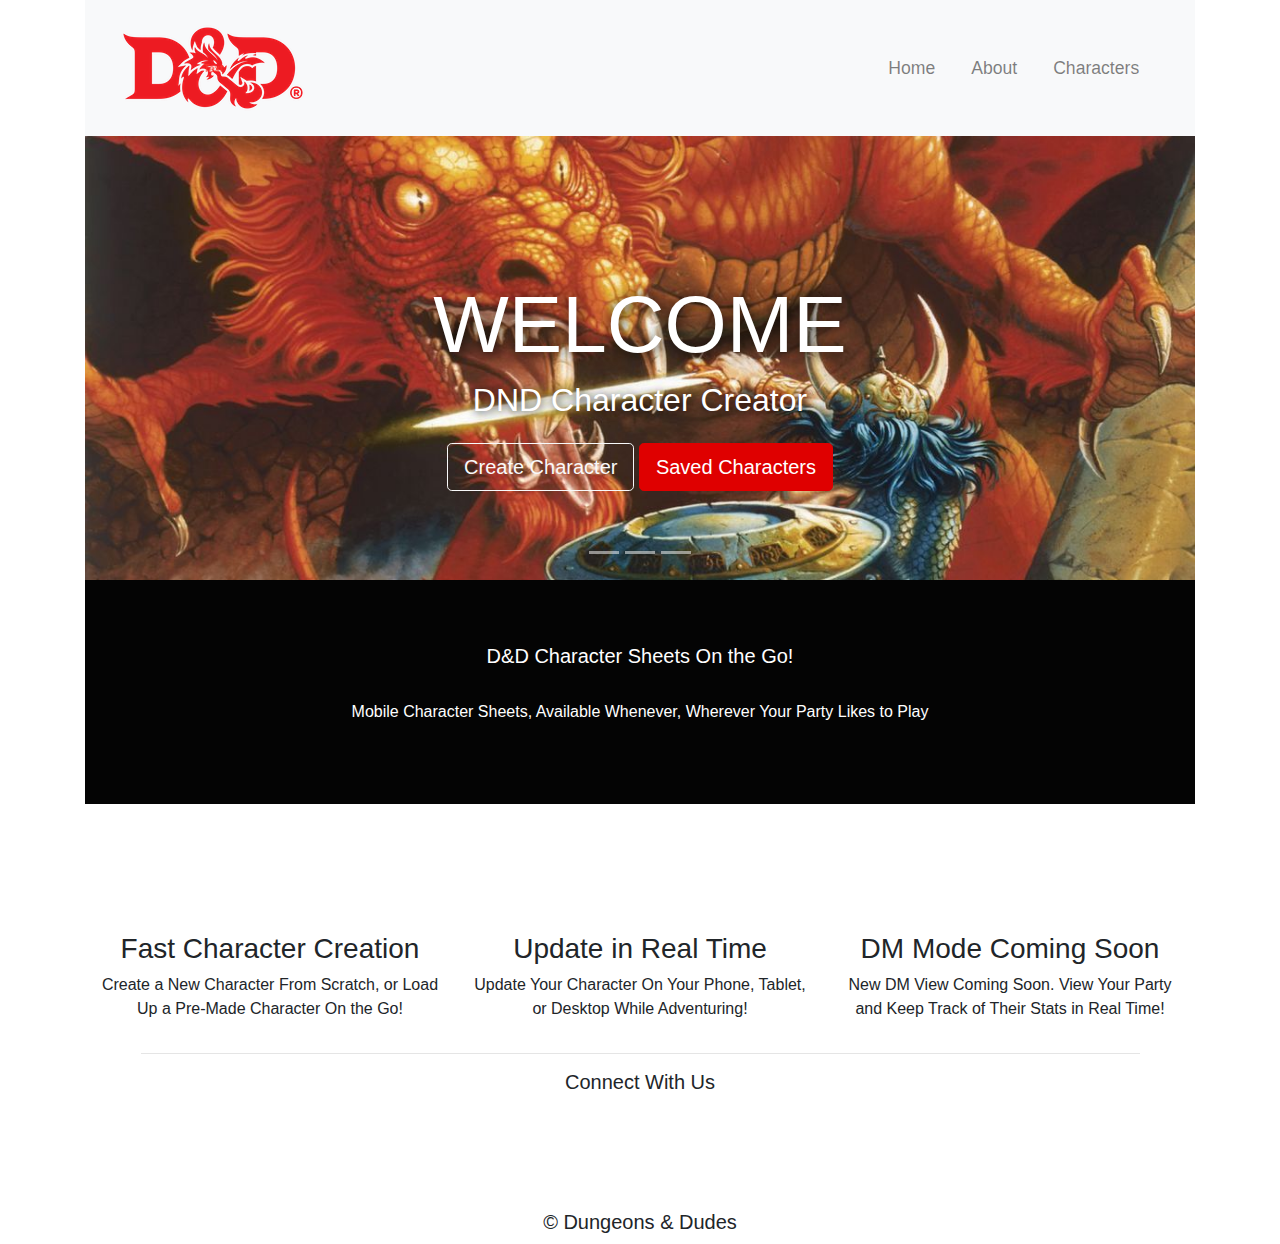
<file: public/index.html>
<!DOCTYPE html>
<html lang="en">

<head>
     <!-- Latest compiled and minified CSS -->
     <link rel="stylesheet" href="https://maxcdn.bootstrapcdn.com/bootstrap/4.0.0/css/bootstrap.min.css">
     <script src="https://ajax.googleapis.com/ajax/libs/jquery/3.3.1/jquery.min.js"></script>
     <script src="https://maxcdn.bootstrapcdn.com/bootstrap/4.0.0/js/bootstrap.min.js"></script>
     <link rel="stylesheet" href="https://use.fontawesome.com/releases/v5.6.1/css/all.css" integrity="sha384-gfdkjb5BdAXd+lj+gudLWI+BXq4IuLW5IT+brZEZsLFm++aCMlF1V92rMkPaX4PP"
          crossorigin="anonymous">
     <!-- CSS -->
     <link rel="stylesheet" href="./styles/styles.css">
     <!-- J Query -->
     <script src="https://code.jquery.com/jquery-3.3.1.min.js"></script>

     <link rel="shortcut icon" type="image/png" href="./img/favicon.png">

     <meta charset="UTF-8">
     <meta name="viewport" content="width=device-width, initial-scale=1.0">
     <meta http-equiv="X-UA-Compatible" content="ie=edge">
     <title>DND Character Sheet</title>
</head>

<body>
     <div class="container">
          <nav class="navbar navbar-expand-md navbar-light bg-light">
               <div class="container-fluid">
                    <a class="navbar-brand" href="#"><img src="./img/logo.png"></a>
                    <button class="navbar-toggler" type="button" data-toggle="collapse" data-target="#navbarResponsive">
                         <span class="navbar-toggler-icon"></span>
                    </button>
                    <div class="collapse navbar-collapse" id="navbarResponsive">
                         <ul class="navbar-nav ml-auto">
                              <li class="nav-item">
                                   <a class="nav-link" href="#">Home</a>
                              </li>
                              <li class="nav-item">
                                   <a class="nav-link" href="#">About</a>
                              </li>
                              <li class="nav-item">
                                   <a class="nav-link" href="#">Characters</a>
                              </li>
                         </ul>
                    </div>
               </div>
          </nav> <!-- End Nav Bar Section -->
          <!-- Image Sldier -->
          <div id="slides" class="carousel slide" data-ride="carousel">
               <ul class="carousel-indicators">
                    <li data-target="#slides" data-slide-to="0"></li>
                    <li data-target="#slides" data-slide-to="1"></li>
                    <li data-target="#slides" data-slide-to="2"></li>
               </ul>
               <div class="carousel-inner">
                    <div class="carousel-item active">
                         <!--Background Images-->
                         <img src="./img/carousel1.jpg">
                         <div class="carousel-caption">
                              <h1 class="display-2">Welcome</h1>
                              <h3>DND Character Creator</h3>
                              <a class="btn btn-outline-light btn-lg" href="./template.html">Create Character</a>
                              <a class="btn btn-primary btn-lg" href="./saved.html">Saved Characters</a>
                         </div>
                    </div>
                    <div class="carousel-item">
                         <!--Background Images-->
                         <img src="./img/carousel2.jpg">
                    </div>
                    <div class="carousel-item">
                         <!--Background Images-->
                         <img src="./img/carousel3.jpg">
                    </div>
               </div>
          </div> <!-- End Slider -->
          <div class="jumbotron jumbotron-fluid">
               <!-- Jumbotron Start -->
               <h5>D&D Character Sheets On the Go!</h5>
               <br>
               <p>Mobile Character Sheets, Available Whenever, Wherever Your Party Likes to Play</p>
          </div> <!-- End of Jumbotron -->
          <div class="container-fluid padding">
               <div class="row text-center padding">
                    <div class="col-xs-12 col-sm-6 col-md-4">
                         <i class="fas fa-dragon"></i>
                         <h3>Fast Character Creation</h3>
                         <p>Create a New Character From Scratch, or Load Up a Pre-Made Character On the Go!</p>
                    </div>
                    <div class="col-xs-12 col-sm-6 col-md-4">
                         <i class="fas fa-dice-d20"></i>
                         <h3>Update in Real Time</h3>
                         <p>Update Your Character On Your Phone, Tablet, or Desktop While Adventuring!</p>
                    </div>
                    <div class="col-xs-12 col-sm-6 col-md-4">
                         <i class="fas fa-dungeon"></i>
                         <h3>DM Mode Coming Soon</h3>
                         <p>New DM View Coming Soon. View Your Party and Keep Track of Their Stats in Real Time!</p>
                    </div>
               </div>
          </div>
          <hr>
          <footer>
               <!-- Footer Start -->
               <div class="container-fluid padding">
                    <div class="row text-center">
                         <div class="col-md-12 social padding">
                              <h5>Connect With Us</h5>
                              <a href="#"><i class="fab fa-facebook"></i></a>
                              <a href="#"><i class="fab fa-twitter"></i></a>
                              <a href="#"><i class="fab fa-google-plus-g"></i></a>
                              <a href="#"><i class="fab fa-instagram"></i></a>
                              <a href="#"><i class="fab fa-youtube"></i></a>
                              <h5>&copy Dungeons & Dudes</h5>
                         </div>
                    </div>
               </div>
          </footer> <!-- Footer End -->
     </div> <!-- End of Container -->

</body>

</html>
</file>
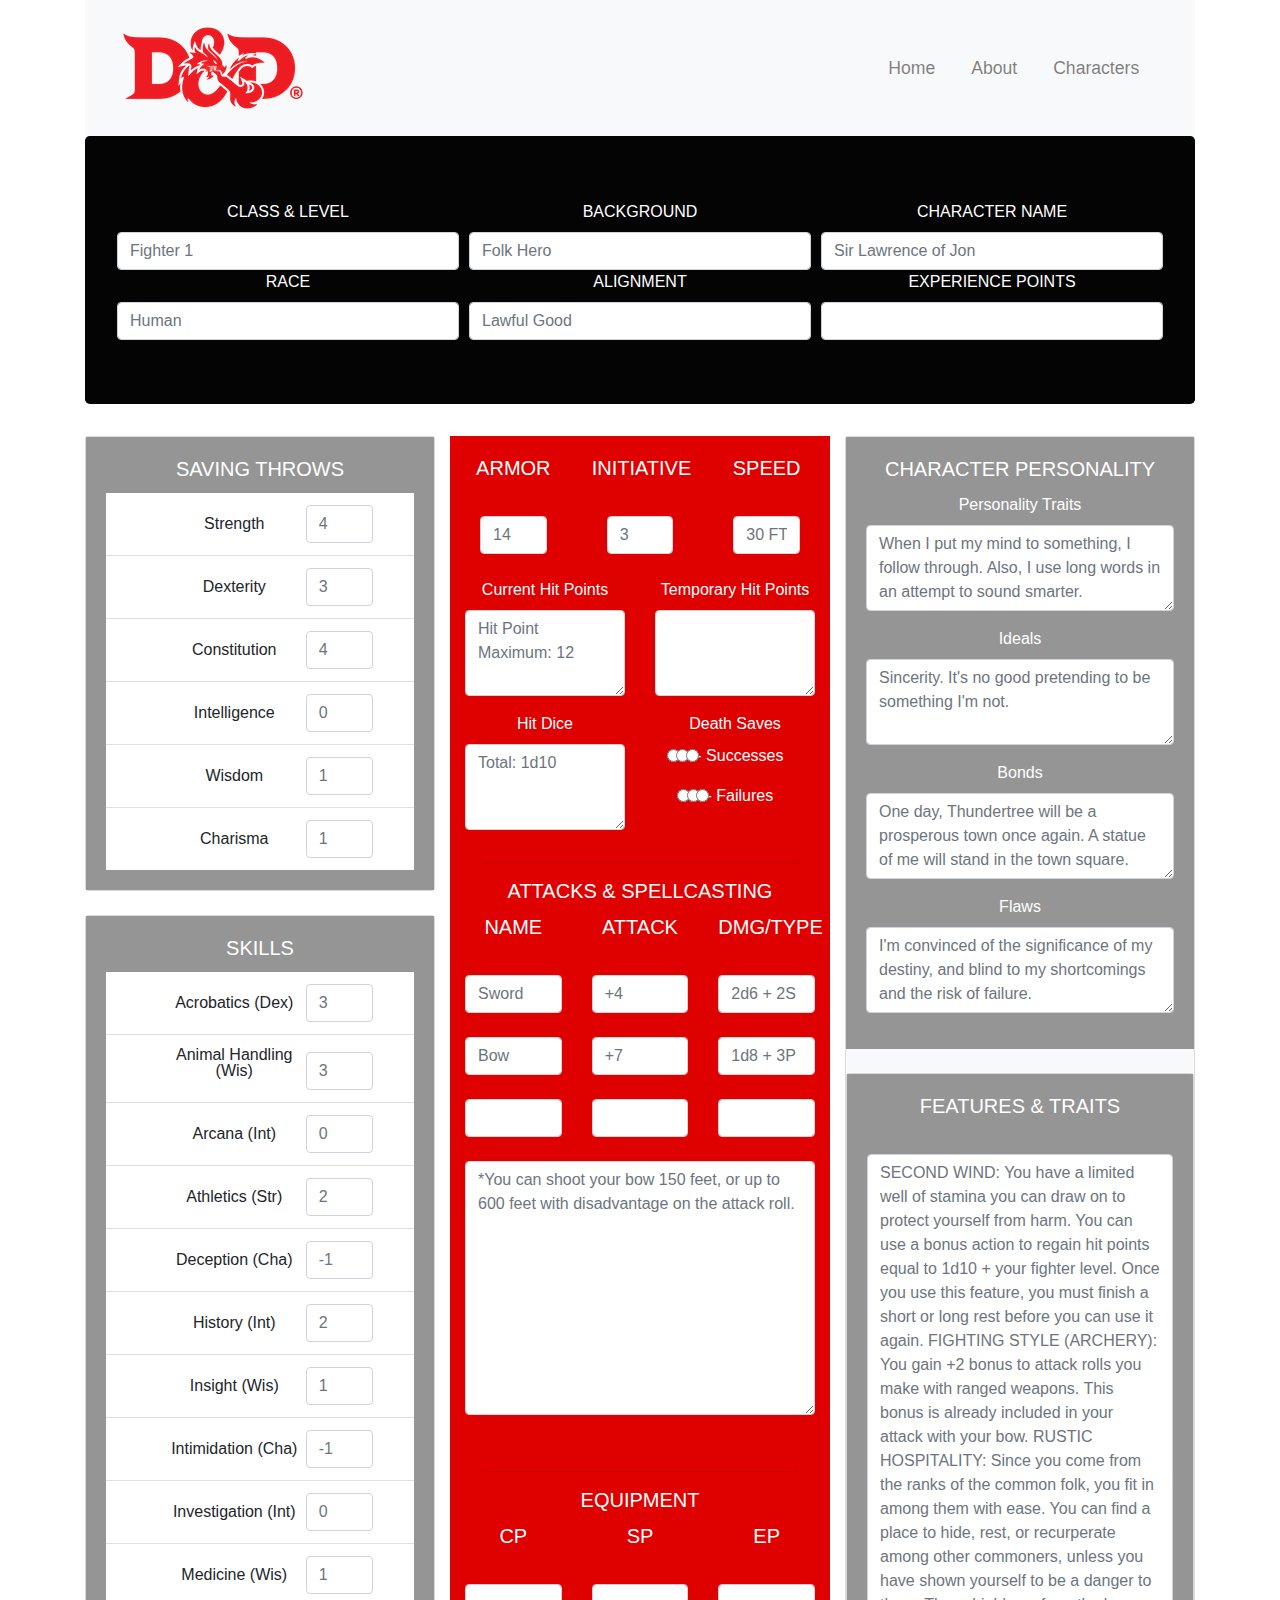
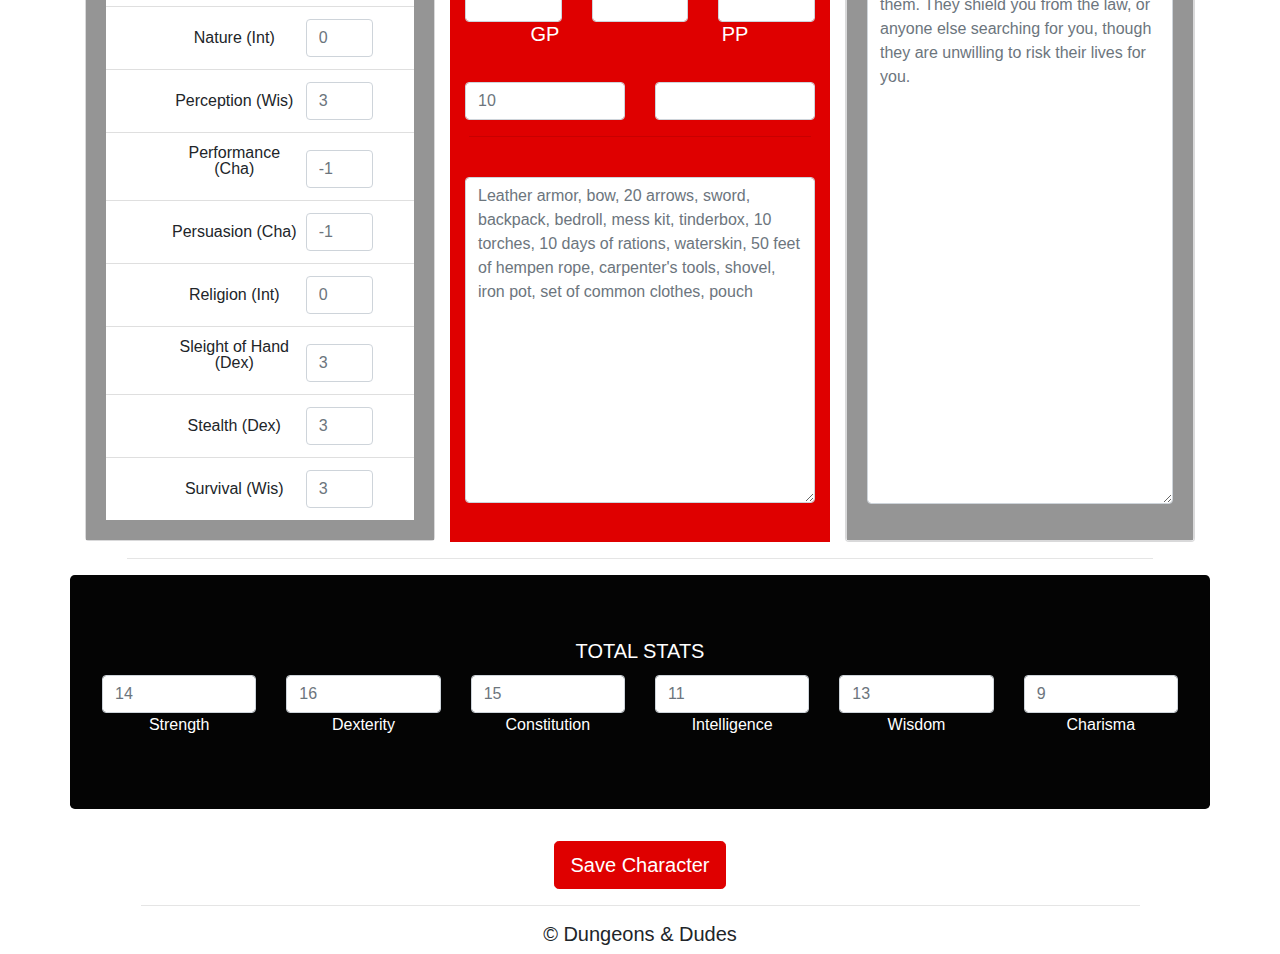
<file: public/saved.html>
<!DOCTYPE html>
<html lang="en">

<head>
     <!-- Latest compiled and minified CSS -->
     <link rel="stylesheet" href="https://maxcdn.bootstrapcdn.com/bootstrap/4.0.0/css/bootstrap.min.css">
     <script src="https://ajax.googleapis.com/ajax/libs/jquery/3.3.1/jquery.min.js"></script>
     <script src="https://maxcdn.bootstrapcdn.com/bootstrap/4.0.0/js/bootstrap.min.js"></script>
     <link rel="stylesheet" href="https://use.fontawesome.com/releases/v5.6.1/css/all.css" integrity="sha384-gfdkjb5BdAXd+lj+gudLWI+BXq4IuLW5IT+brZEZsLFm++aCMlF1V92rMkPaX4PP"
          crossorigin="anonymous">
     <!-- CSS -->
     <script src="https://code.jquery.com/jquery-3.3.1.min.js" integrity="sha256-FgpCb/KJQlLNfOu91ta32o/NMZxltwRo8QtmkMRdAu8="
          crossorigin="anonymous"></script>
     <link rel="stylesheet" href="./styles/styles.css">
     <!-- J Query -->
     <script src="https://code.jquery.com/jquery-3.3.1.min.js"></script>

     <link rel="shortcut icon" type="image/png" href="./img/favicon.png">

     <meta charset="UTF-8">
     <meta name="viewport" content="width=device-width, initial-scale=1.0">
     <meta http-equiv="X-UA-Compatible" content="ie=edge">
     <title>Character Template</title>
</head>

<body>
     <div class="container">
          <nav class="navbar navbar-expand-md navbar-light bg-light">
               <div class="container-fluid">
                    <a class="navbar-brand" href="index.html"><img src="./img/logo.png"></a>
                    <button class="navbar-toggler" type="button" data-toggle="collapse" data-target="#navbarResponsive">
                         <span class="navbar-toggler-icon"></span>
                    </button>
                    <div class="collapse navbar-collapse" id="navbarResponsive">
                         <ul class="navbar-nav ml-auto">
                              <li class="nav-item">
                                   <a class="nav-link" href="#">Home</a>
                              </li>
                              <li class="nav-item">
                                   <a class="nav-link" href="#">About</a>
                              </li>
                              <li class="nav-item">
                                   <a class="nav-link" href="#">Characters</a>
                              </li>
                         </ul>
                    </div>
               </div>
          </nav> <!-- End Nav Bar Section -->
          <!-- Character Info Start -->
          <div class="jumbotron">
               <form>
                    <div class="form-row">
                         <div class="col-md-4">
                              <label for="characterInfo1">CLASS & LEVEL</label>
                              <input type="text" class="form-control" id="characterInfo1" placeholder="Fighter 1" value="" required>
                         </div>
                         <div class="col-md-4">
                              <label for="characterInfo2">BACKGROUND</label>
                              <input type="text" class="form-control" id="characterInfo2" placeholder="Folk Hero" value="" required>
                         </div>
                         <div class="col-md-4">
                              <label for="characterInfo3">CHARACTER NAME</label>
                              <input type="text" class="form-control" id="characterInfo3" placeholder="Sir Lawrence of Jon" value="" required>
                         </div>
                    </div>
                    <div class="form-row">
                         <div class="col-md-4">
                              <label for="characterInfo4">RACE</label>
                              <input type="text" class="form-control" id="characterInfo4" placeholder="Human" required>
                         </div>
                         <div class="col-md-4">
                              <label for="characterInfo5">ALIGNMENT</label>
                              <input type="text" class="form-control" id="characterInfo5" placeholder="Lawful Good" required>
                         </div>
                         <div class="col-md-4">
                              <label for="characterInfo6">EXPERIENCE POINTS</label>
                              <input type="text" class="form-control" id="characterInfo6" placeholder="" required>
                         </div>
                    </div>
               </form>
          </div> <!-- Character Info End -->
          <!-- Saving Throw Start  -->
          <div class="row">
               <div class="col-xs-12 col-sm-4">
                    <div class="card bg-light">
                         <div class="wrapper-1">
                              <div class="card-body">
                                   <h5 class="card-title card1">SAVING THROWS</h5>
                                   <form>
                                        <ul class="list-group list-group-flush">
                                             <li class="list-group-item">
                                                  <div class="row">
                                                       <div class="col">
                                                            <label for="strength" class="skills-label">Strength</label>
                                                            <input type="text" class="form-control skills" name="strength" id="strength" placeholder="4">
                                                       </div>
                                                  </div>
                                             </li>
                                             <li class="list-group-item">
                                                  <div class="row">
                                                       <div class="col">
                                                            <label for="dexterity" class="skills-label">Dexterity</label>
                                                            <input type="text" class="form-control skills" name="dexterity" id="dexterity" placeholder="3">
                                                       </div>
                                                  </div>
                                             </li>
                                             <li class="list-group-item">
                                                  <div class="row">
                                                       <div class="col">
                                                            <label for="constitution" class="skills-label">Constitution</label>
                                                            <input type="text" class="form-control skills" name="constitution" id="constitution" placeholder="4">
                                                       </div>
                                                  </div>
                                             </li>
                                             <li class="list-group-item">
                                                  <div class="row">
                                                       <div class="col">
                                                            <label for="intelligence" class="skills-label">Intelligence</label>
                                                            <input type="text" class="form-control skills" name="intelligence" id="intelligence" placeholder="0">
                                                       </div>
                                                  </div>
                                             </li>
                                             <li class="list-group-item">
                                                  <div class="row">
                                                       <div class="col">
                                                            <label for="wisdom" class="skills-label">Wisdom</label>
                                                            <input type="text" class="form-control skills" name="wisdom" id="wisdom" placeholder="1">
                                                       </div>
                                                  </div>
                                             </li>
                                             <li class="list-group-item">
                                                  <div class="row">
                                                       <div class="col">
                                                            <label for="charisma" class="skills-label">Charisma</label>
                                                            <input type="text" class="form-control skills" name="charisma" id="charisma" placeholder="1">
                                                       </div>
                                                  </div>
                                             </li>
                                        </ul>
                                   </form>
                              </div>
                         </div>
                    </div> <!-- Saving Throw End  -->
                    <br>
                    <!-- Skills Start -->
                    <div class="card bg-light">
                         <div class="wrapper-1">
                              <div class="card-body">
                                   <h5 class="card-title card1">SKILLS</h5>
                                   <form>
                                        <ul class="list-group list-group-flush">
                                             <li class="list-group-item">
                                                  <div class="row">
                                                       <div class="col">
                                                            <label for="acrobatics" class="skills-label">Acrobatics (Dex)</label>
                                                            <input type="text" class="form-control skills" name="acrobatics" id="acrobatics" placeholder="3">
                                                       </div>
                                                  </div>
                                             </li>
                                             <li class="list-group-item">
                                                  <div class="row">
                                                       <div class="col">
                                                            <label for="animalhandling" class="skills-label">Animal Handling
                                                                 (Wis)
                                                            </label>
                                                            <input type="text" class="form-control skills" name="animalhandling" id="animalhandling" placeholder="3">
                                                       </div>
                                                  </div>
                                             </li>
                                             <li class="list-group-item">
                                                  <div class="row">
                                                       <div class="col">
                                                            <label for="arcana" class="skills-label">Arcana (Int)</label>
                                                            <input type="text" class="form-control skills" name="arcana" id="arcana" placeholder="0">
                                                       </div>
                                                  </div>
                                             </li>
                                             <li class="list-group-item">
                                                  <div class="row">
                                                       <div class="col">
                                                            <label for="athletics" class="skills-label">Athletics (Str)</label>
                                                            <input type="text" class="form-control skills" name="athletics" id="athletics" placeholder="2">
                                                       </div>
                                                  </div>
                                             </li>
                                             <li class="list-group-item">
                                                  <div class="row">
                                                       <div class="col">
                                                            <label for="deception" class="skills-label">Deception (Cha)</label>
                                                            <input type="text" class="form-control skills" name="deception" id="deception" placeholder="-1">
                                                       </div>
                                                  </div>
                                             </li>
                                             <li class="list-group-item">
                                                  <div class="row">
                                                       <div class="col">
                                                            <label for="acrobatics" class="skills-label">History (Int)</label>
                                                            <input type="text" class="form-control skills" name="history" id="history" placeholder="2">
                                                       </div>
                                                  </div>
                                             </li>
                                             <li class="list-group-item">
                                                  <div class="row">
                                                       <div class="col">
                                                            <label for="acrobatics" class="skills-label">Insight (Wis)</label>
                                                            <input type="text" class="form-control skills" name="insight" id="insight" placeholder="1">
                                                       </div>
                                                  </div>
                                             </li>
                                             <li class="list-group-item">
                                                  <div class="row">
                                                       <div class="col">
                                                            <label for="acrobatics" class="skills-label">Intimidation (Cha)</label>
                                                            <input type="text" class="form-control skills" name="intimidation" id="intimidation" placeholder="-1">
                                                       </div>
                                                  </div>
                                             </li>
                                             <li class="list-group-item">
                                                  <div class="row">
                                                       <div class="col">
                                                            <label for="acrobatics" class="skills-label">Investigation (Int)</label>
                                                            <input type="text" class="form-control skills" name="investigation" id="investigation" placeholder="0">
                                                       </div>
                                                  </div>
                                             </li>
                                             <li class="list-group-item">
                                                  <div class="row">
                                                       <div class="col">
                                                            <label for="acrobatics" class="skills-label">Medicine (Wis)</label>
                                                            <input type="text" class="form-control skills" name="medicine" id="medicine" placeholder="1">
                                                       </div>
                                                  </div>
                                             </li>
                                             <li class="list-group-item">
                                                  <div class="row">
                                                       <div class="col">
                                                            <label for="acrobatics" class="skills-label">Nature (Int)</label>
                                                            <input type="text" class="form-control skills" name="nature" id="nature" placeholder="0">
                                                       </div>
                                                  </div>
                                             </li>
                                             <li class="list-group-item">
                                                  <div class="row">
                                                       <div class="col">
                                                            <label for="acrobatics" class="skills-label">Perception (Wis)</label>
                                                            <input type="text" class="form-control skills" name="perception" id="perception" placeholder="3">
                                                       </div>
                                                  </div>
                                             </li>
                                             <li class="list-group-item">
                                                  <div class="row">
                                                       <div class="col">
                                                            <label for="acrobatics" class="skills-label">Performance (Cha)</label>
                                                            <input type="text" class="form-control skills" name="performance" id="performance" placeholder="-1">
                                                       </div>
                                                  </div>
                                             </li>
                                             <li class="list-group-item">
                                                  <div class="row">
                                                       <div class="col">
                                                            <label for="acrobatics" class="skills-label">Persuasion (Cha)</label>
                                                            <input type="text" class="form-control skills" name="persuasion" id="persuasion" placeholder="-1">
                                                       </div>
                                                  </div>
                                             </li>
                                             <li class="list-group-item">
                                                  <div class="row">
                                                       <div class="col">
                                                            <label for="acrobatics" class="skills-label">Religion (Int)</label>
                                                            <input type="text" class="form-control skills" name="religion" id="religion" placeholder="0">
                                                       </div>
                                                  </div>
                                             </li>
                                             <li class="list-group-item">
                                                  <div class="row">
                                                       <div class="col">
                                                            <label for="acrobatics" class="skills-label">Sleight of Hand
                                                                 (Dex)
                                                            </label>
                                                            <input type="text" class="form-control skills" name="sleightofhand" id="sleightofhand" placeholder="3">
                                                       </div>
                                                  </div>
                                             </li>
                                             <li class="list-group-item">
                                                  <div class="row">
                                                       <div class="col">
                                                            <label for="acrobatics" class="skills-label">Stealth (Dex)</label>
                                                            <input type="text" class="form-control skills" name="stealth" id="stealth" placeholder="3">
                                                       </div>
                                                  </div>
                                             </li>
                                             <li class="list-group-item">
                                                  <div class="row">
                                                       <div class="col">
                                                            <label for="acrobatics" class="skills-label">Survival (Wis)</label>
                                                            <input type="text" class="form-control skills" name="survival" id="survival" placeholder="3">
                                                       </div>
                                                  </div>
                                             </li>
                                        </ul>
                                   </form>
                              </div>
                         </div>
                    </div>
               </div> <!-- Skills End -->
               <!-- Hit Points Start -->
               <div class="col-xs-12 col-sm-4 row2">
                    <div class="row">
                         <div class="col-sm-4">
                              <h5 class="card-title">ARMOR</h5>
                              <div class="col">
                                   <label for="armor" class="armor-label"></label>
                                   <input type="text" class="form-control armor" name="armor" id="armor" placeholder="14">
                              </div>
                         </div>
                         <div class="col-sm-4">
                              <h5 class="card-title">INITIATIVE</h5>
                              <div class="col">
                                   <label for="initiative" class="initiative-label"></label>
                                   <input type="text" class="form-control armor" name="initiative" id="initiative" placeholder="3">
                              </div>
                         </div>
                         <div class="col-sm-4">
                              <h5 class="card-title">SPEED</h5>
                              <div class="col">
                                   <label for="speed" class="speed-label"></label>
                                   <input type="text" class="form-control armor" name="speed" id="speed" placeholder="30 FT">
                              </div>
                              <br>
                         </div>
                         <div class="col-sm-6">
                              <form>
                                   <div class="form-group">
                                        <label for="exampleFormControlTextarea1">Current Hit Points</label>
                                        <textarea class="form-control" id="exampleFormControlTextarea1" rows="3" placeholder="Hit Point Maximum: 12"></textarea>
                                   </div>
                         </div>
                         <div class="col-sm-6">
                              <div class="form-group">
                                   <label for="exampleFormControlTextarea1">Temporary Hit Points</label>
                                   <textarea class="form-control" id="exampleFormControlTextarea1" rows="3"></textarea>
                              </div>
                         </div>
                         </form>
                         <div class="col-sm-6">
                              <div class="form-group">
                                   <label for="exampleFormControlTextarea1">Hit Dice</label>
                                   <textarea class="form-control" id="exampleFormControlTextarea1" rows="3" placeholder="Total: 1d10"></textarea>
                              </div>
                         </div>
                         <div class="col-sm-6">
                              <div class="form-group">
                                   <label for="exampleFormControlTextarea1">Death Saves</label>
                                   <div>
                                        <input class="form-check-input" type="radio" name="inlineRadioOptions" id="inlineRadio1" value="option1">
                                        <label class="form-check-label" for="inlineRadio1">-</label>
                                        <input class="form-check-input" type="radio" name="inlineRadioOptions" id="inlineRadio1" value="option1">
                                        <label class="form-check-label" for="inlineRadio1">-</label>
                                        <input class="form-check-input" type="radio" name="inlineRadioOptions" id="inlineRadio1" value="option1">
                                        <label class="form-check-label" for="inlineRadio1">Successes</label>
                                   </div>
                              </div>
                              <div>
                                   <input class="form-check-input" type="radio" name="inlineRadioOptions" id="inlineRadio1" value="option1">
                                   <label class="form-check-label" for="inlineRadio1">-</label>
                                   <input class="form-check-input" type="radio" name="inlineRadioOptions" id="inlineRadio1" value="option1">
                                   <label class="form-check-label" for="inlineRadio1">-</label>
                                   <input class="form-check-input" type="radio" name="inlineRadioOptions" id="inlineRadio1" value="option1">
                                   <label class="form-check-label" for="inlineRadio1">Failures</label>
                              </div>
                         </div>
                    </div> <!-- Hit Points End -->

                    <hr>
                    <!-- ATK & Spellcasting Start -->
                    <h5 class="card-title">ATTACKS & SPELLCASTING</h5>
                    <div class="row">
                         <div class="col-sm-4">
                              <h5 class="card-title">NAME</h5>
                              <label for="initiative" class="initiative-label"></label>
                              <input type="text" class="form-control armor" name="initiative" placeholder="Sword">
                         </div>
                         <div class="col-sm-4">
                              <h5 class="card-title">ATTACK</h5>
                              <label for="initiative" class="initiative-label"></label>
                              <input type="text" class="form-control armor" name="initiative" placeholder="+4">
                         </div>
                         <div class="col-sm-4">
                              <h5 class="card-title">DMG/TYPE</h5>
                              <label for="initiative" class="initiative-label"></label>
                              <input type="text" class="form-control armor" name="initiative" placeholder="2d6 + 2S">
                         </div>
                         <div class="col-sm-4">
                              <label for="initiative" class="initiative-label"></label>
                              <input type="text" class="form-control armor" name="initiative" placeholder="Bow">
                         </div>
                         <div class="col-sm-4">
                              <label for="initiative" class="initiative-label"></label>
                              <input type="text" class="form-control armor" name="initiative" placeholder="+7">
                         </div>
                         <div class="col-sm-4">
                              <label for="initiative" class="initiative-label"></label>
                              <input type="text" class="form-control armor" name="initiative" placeholder="1d8 + 3P">
                         </div>
                         <div class="col-sm-4">
                              <label for="attack" class="attack-label"></label>
                              <input type="text" class="form-control attack" name="initiative" placeholder="">
                         </div>
                         <div class="col-sm-4">
                              <label for="attack" class="attack-label"></label>
                              <input type="text" class="form-control attack" name="attack" placeholder="">
                         </div>
                         <div class="col-sm-4">
                              <label for="attack" class="initiative-attack"></label>
                              <input type="text" class="form-control attack" name="attack" placeholder="">
                         </div>
                         <div class="col-sm-12">
                              <div class="form-group">
                                   <label for="exampleFormControlTextarea1"></label>
                                   <textarea class="form-control" id="exampleFormControlTextarea1" rows="10" placeholder="*You can shoot your bow 150 feet, or up to 600 feet with disadvantage on the attack roll."></textarea>
                              </div>
                         </div>
                    </div><!-- ATK & Spellcasting End -->
                    <br>
                    <hr>
                    <!-- Equipment Start -->
                    <h5 class="card-title">EQUIPMENT</h5>
                    <form>
                         <div class="row">
                              <div class="col-sm-4">
                                   <h5 class="card-title">CP</h5>
                                   <label for="cp" class="cp-label"></label>
                                   <input type="text" class="form-control cp" name="cp" placeholder="">
                              </div>
                              <div class="col-sm-4">
                                   <h5 class="card-title">SP</h5>
                                   <label for="sp" class="sp-label"></label>
                                   <input type="text" class="form-control sp" name="sp" placeholder="">
                              </div>
                              <div class="col-sm-4">
                                   <h5 class="card-title">EP</h5>
                                   <label for="ep" class="ep-label"></label>
                                   <input type="text" class="form-control ep" name="ep" placeholder="">
                              </div>
                              <div class="col-sm-6">
                                   <h5 class="card-title">GP</h5>
                                   <label for="gp" class="gp-label"></label>
                                   <input type="text" class="form-control gp" name="gp" placeholder="10">
                              </div>
                              <div class="col-sm-6">
                                   <h5 class="card-title">PP</h5>
                                   <label for="pp" class="pp-label"></label>
                                   <input type="text" class="form-control pp" name="pp" placeholder="">
                              </div>
                              <hr>
                              <div class="col-sm-12">
                                   <div class="form-group">
                                        <label for="exampleFormControlTextarea1"></label>
                                        <textarea class="form-control" id="exampleFormControlTextarea1" rows="13" placeholder="Leather armor, bow, 20 arrows, sword, backpack, bedroll, mess kit, tinderbox, 10 torches, 10 days of rations, waterskin, 50 feet of hempen rope, carpenter's tools, shovel, iron pot, set of common clothes, pouch"></textarea>
                                   </div>
                              </div>
                         </div>
                    </form>
               </div> <!-- Equipment End  -->
               <!-- Character Personality Start -->
               <div class="col-xs-12 col-sm-4">
                    <div class="card bg-light">
                         <div class="wrapper-1">
                              <div class="card-body">
                                   <h5 class="card-title card1">CHARACTER PERSONALITY</h5>
                                   <form>
                                        <div class="form-group">
                                             <label class="label card1" for="exampleFormControlTextarea1">Personality Traits</label>
                                             <textarea class="form-control" id="exampleFormControlTextarea1" rows="3" placeholder="When I put my mind to something, I follow through. Also, I use long words in an attempt to sound smarter."></textarea>
                                        </div>
                                        <div class="form-group">
                                             <label class="label card1" for="exampleFormControlTextarea1">Ideals</label>
                                             <textarea class="form-control" id="exampleFormControlTextarea1" rows="3" placeholder="Sincerity. It's no good pretending to be something I'm not."></textarea>
                                        </div>
                                        <div class="form-group">
                                             <label class="label card1" for="exampleFormControlTextarea1">Bonds</label>
                                             <textarea class="form-control" id="exampleFormControlTextarea1" rows="3" placeholder="One day, Thundertree will be a prosperous town once again. A statue of me will stand in the town square."></textarea>
                                        </div>
                                        <div class="form-group">
                                             <label class="label card1" for="exampleFormControlTextarea1">Flaws</label>
                                             <textarea class="form-control" id="exampleFormControlTextarea1" rows="3" placeholder="I'm convinced of the significance of my destiny, and blind to my shortcomings and the risk of failure."></textarea>
                                        </div>
                                   </form>
                              </div>
                         </div> <!-- Character Personality End -->
                         <br/>
                         <!-- Features & Traits Start -->
                         <div class="card bg-light">
                              <div class="wrapper-1">
                                   <div class="card-body">
                                        <h5 class="card-title card1">FEATURES & TRAITS</h5>
                                        <form>
                                             <div class="form-group">
                                                  <label for="exampleFormControlTextarea1"></label>
                                                  <textarea class="form-control" id="exampleFormControlTextarea1" rows="39" placeholder="SECOND WIND: You have a limited well of stamina you can draw on to protect yourself from harm. You can use a bonus action to regain hit points equal to 1d10 + your fighter level. Once you use this feature, you must finish a short or long rest before you can use it again. FIGHTING STYLE (ARCHERY): You gain +2 bonus to attack rolls you make with ranged weapons. This bonus is already included in your attack with your bow. RUSTIC HOSPITALITY: Since you come from the ranks of the common folk, you fit in among them with ease. You can find a place to hide, rest, or recurperate among other commoners, unless you have shown yourself to be a danger to them. They shield you from the law, or anyone else searching for you, though they are unwilling to risk their lives for you."></textarea>
                                             </div>
                                        </form>
                                   </div>
                              </div>
                         </div> <!-- Features & Traits End -->
                    </div>
               </div>
               <br>
               <hr>
               <!-- Total Stats Start -->
               <div class="jumbotron">
                    <h5 class="card-title">TOTAL STATS</h5>
                    <div class="row">
                         <div class="col-sm-2">
                              <input type="text" class="form-control totalStats" name="strength" placeholder="14">
                              <label for="str" class="totalStats">Strength</label>
                         </div>
                         <div class="col-sm-2">
                              <input type="text" class="form-control totalStats" name="dexterity" placeholder="16">
                              <label for="dex" class="totalStats">Dexterity</label>
                         </div>
                         <div class="col-sm-2">
                              <input type="text" class="form-control totalStats" name="constitution" placeholder="15">
                              <label for="con" class="totalStats">Constitution </label>
                         </div>
                         <div class="col-sm-2">
                              <input type="text" class="form-control totalStats" name="intelligence" placeholder="11">
                              <label for="int" class="totalStats">Intelligence</label>
                         </div>
                         <div class="col-sm-2">
                              <input type="text" class="form-control totalStats" name="wisdom" placeholder="13">
                              <label for="wis" class="totalStats">Wisdom</label>
                         </div>
                         <div class="col-sm-2">
                              <input type="text" class="form-control totalStats" name="charisma" placeholder="9">
                              <label for="cha" class="totalStats">Charisma</label>
                         </div>
                    </div>
               </div> <!-- Total Stats End -->
          </div>
          <a class="btn btn-primary btn-lg" href="" role="button" id="submitBtn">Save Character</a>
          <script src="js/index.js"></script>
          <hr>
          <footer>
               <!-- Footer Start -->
               <div class="container-fluid padding">
                    <div class="row text-center">
                         <div class="col-md-12 social padding">
                              <h5>&copy Dungeons & Dudes</h5>
                         </div>
                    </div>
               </div>
          </footer> <!-- Footer End -->
     </div> <!-- End of Container -->

</body>


</html>
</file>
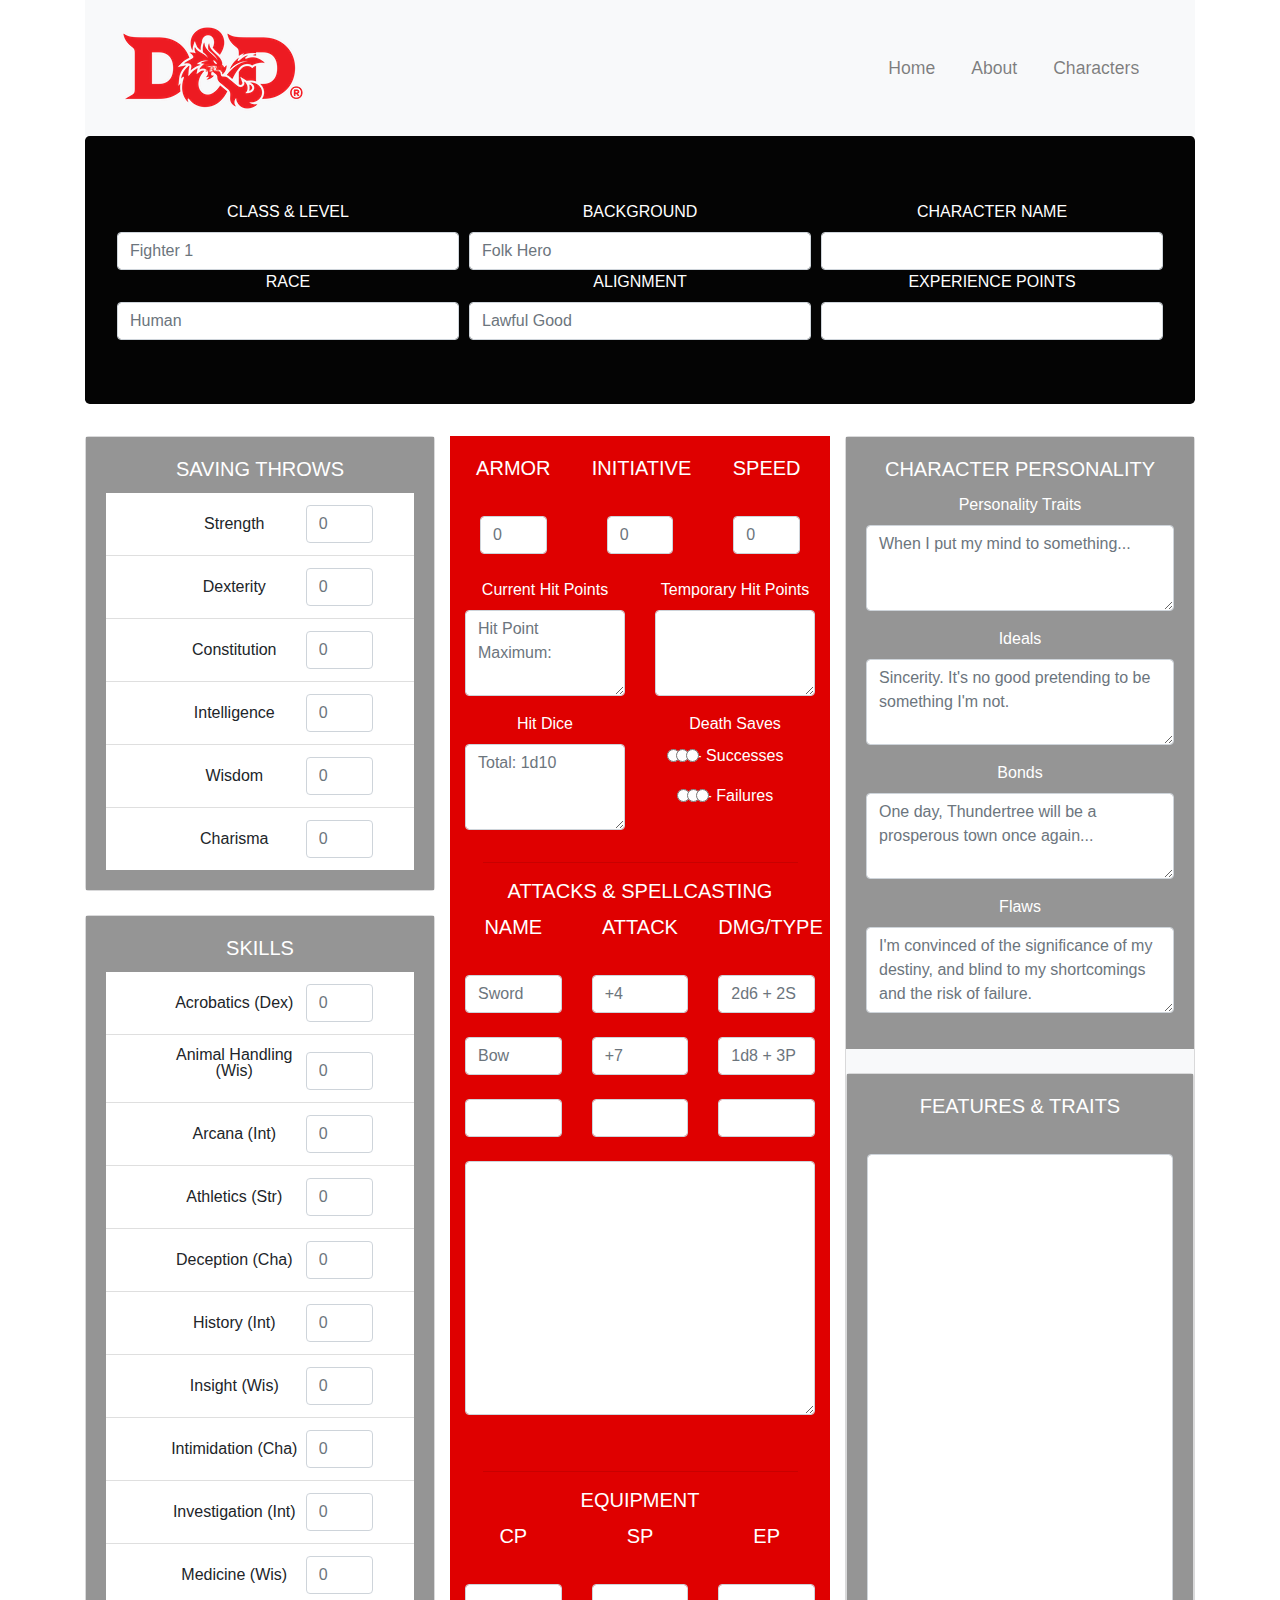
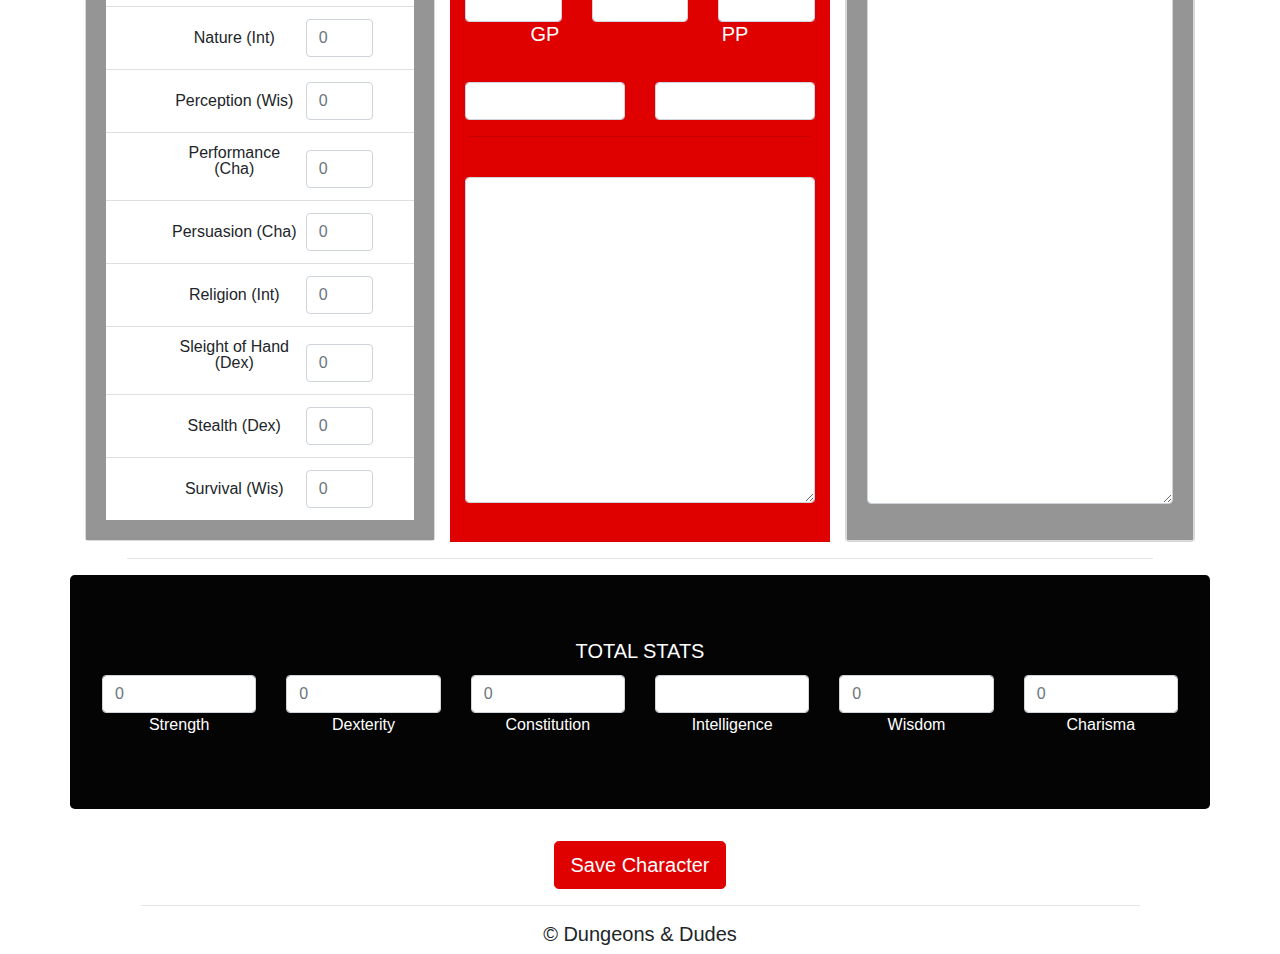
<file: public/template.html>
<!DOCTYPE html>
<html lang="en">

<head>
  <!-- Latest compiled and minified CSS -->
  <link rel="stylesheet" href="https://maxcdn.bootstrapcdn.com/bootstrap/4.0.0/css/bootstrap.min.css">
  <script src="https://ajax.googleapis.com/ajax/libs/jquery/3.3.1/jquery.min.js"></script>
  <script src="https://maxcdn.bootstrapcdn.com/bootstrap/4.0.0/js/bootstrap.min.js"></script>
  <link rel="stylesheet" href="https://use.fontawesome.com/releases/v5.6.1/css/all.css" integrity="sha384-gfdkjb5BdAXd+lj+gudLWI+BXq4IuLW5IT+brZEZsLFm++aCMlF1V92rMkPaX4PP"
    crossorigin="anonymous">
  <!-- CSS -->
  <script src="https://code.jquery.com/jquery-3.3.1.min.js" integrity="sha256-FgpCb/KJQlLNfOu91ta32o/NMZxltwRo8QtmkMRdAu8="
    crossorigin="anonymous"></script>
  <link rel="stylesheet" href="./styles/styles.css">
  <!-- J Query -->
  <script src="https://code.jquery.com/jquery-3.3.1.min.js"></script>

  <link rel="shortcut icon" type="image/png" href="./img/favicon.png">

  <meta charset="UTF-8">
  <meta name="viewport" content="width=device-width, initial-scale=1.0">
  <meta http-equiv="X-UA-Compatible" content="ie=edge">
  <title>Character Template</title>
</head>

<body>
  <div class="container">
    <nav class="navbar navbar-expand-md navbar-light bg-light">
      <div class="container-fluid">
        <a class="navbar-brand" href="index.html"><img src="./img/logo.png"></a>
        <button class="navbar-toggler" type="button" data-toggle="collapse" data-target="#navbarResponsive">
          <span class="navbar-toggler-icon"></span>
        </button>
        <div class="collapse navbar-collapse" id="navbarResponsive">
          <ul class="navbar-nav ml-auto">
            <li class="nav-item">
              <a class="nav-link" href="#">Home</a>
            </li>
            <li class="nav-item">
              <a class="nav-link" href="#">About</a>
            </li>
            <li class="nav-item">
              <a class="nav-link" href="#">Characters</a>
            </li>
          </ul>
        </div>
      </div>
    </nav> <!-- End Nav Bar Section -->
    <!-- Character Info Start -->
    <div class="jumbotron">
      <form>
        <div class="form-row">
          <div class="col-md-4">
            <label for="characterInfo1">CLASS & LEVEL</label>
            <input type="text" class="form-control" id="characterInfo1" placeholder="Fighter 1" value="" required>
          </div>
          <div class="col-md-4">
            <label for="characterInfo2">BACKGROUND</label>
            <input type="text" class="form-control" id="characterInfo2" placeholder="Folk Hero" value="" required>
          </div>
          <div class="col-md-4">
            <label for="characterInfo3">CHARACTER NAME</label>
            <input type="text" class="form-control" id="characterInfo3" placeholder="" value="" required>
          </div>
        </div>
        <div class="form-row">
          <div class="col-md-4">
            <label for="characterInfo4">RACE</label>
            <input type="text" class="form-control" id="characterInfo4" placeholder="Human" required>
          </div>
          <div class="col-md-4">
            <label for="characterInfo5">ALIGNMENT</label>
            <input type="text" class="form-control" id="characterInfo5" placeholder="Lawful Good" required>
          </div>
          <div class="col-md-4">
            <label for="characterInfo6">EXPERIENCE POINTS</label>
            <input type="text" class="form-control" id="characterInfo6" placeholder="" required>
          </div>
        </div>
      </form>
    </div> <!-- Character Info End -->
    <!-- Saving Throw Start  -->
    <div class="row">
      <div class="col-xs-12 col-sm-4">
        <div class="card bg-light">
          <div class="wrapper-1">
            <div class="card-body">
              <h5 class="card-title card1">SAVING THROWS</h5>
              <form>
                <ul class="list-group list-group-flush">
                  <li class="list-group-item">
                    <div class="row">
                      <div class="col">
                        <label for="strength" class="skills-label">Strength</label>
                        <input type="text" class="form-control skills" name="strength" id="strength" placeholder="0">
                      </div>
                    </div>
                  </li>
                  <li class="list-group-item">
                    <div class="row">
                      <div class="col">
                        <label for="dexterity" class="skills-label">Dexterity</label>
                        <input type="text" class="form-control skills" name="dexterity" id="dexterity" placeholder="0">
                      </div>
                    </div>
                  </li>
                  <li class="list-group-item">
                    <div class="row">
                      <div class="col">
                        <label for="constitution" class="skills-label">Constitution</label>
                        <input type="text" class="form-control skills" name="constitution" id="constitution" placeholder="0">
                      </div>
                    </div>
                  </li>
                  <li class="list-group-item">
                    <div class="row">
                      <div class="col">
                        <label for="intelligence" class="skills-label">Intelligence</label>
                        <input type="text" class="form-control skills" name="intelligence" id="intelligence" placeholder="0">
                      </div>
                    </div>
                  </li>
                  <li class="list-group-item">
                    <div class="row">
                      <div class="col">
                        <label for="wisdom" class="skills-label">Wisdom</label>
                        <input type="text" class="form-control skills" name="wisdom" id="wisdom" placeholder="0">
                      </div>
                    </div>
                  </li>
                  <li class="list-group-item">
                    <div class="row">
                      <div class="col">
                        <label for="charisma" class="skills-label">Charisma</label>
                        <input type="text" class="form-control skills" name="charisma" id="charisma" placeholder="0">
                      </div>
                    </div>
                  </li>
                </ul>
              </form>
            </div>
          </div>
        </div> <!-- Saving Throw End  -->
        <br>
        <!-- Skills Start -->
        <div class="card bg-light">
          <div class="wrapper-1">
            <div class="card-body">
              <h5 class="card-title card1">SKILLS</h5>
              <form>
                <ul class="list-group list-group-flush">
                  <li class="list-group-item">
                    <div class="row">
                      <div class="col">
                        <label for="acrobatics" class="skills-label">Acrobatics (Dex)</label>
                        <input type="text" class="form-control skills" name="acrobatics" id="acrobatics" placeholder="0">
                      </div>
                    </div>
                  </li>
                  <li class="list-group-item">
                    <div class="row">
                      <div class="col">
                        <label for="animalhandling" class="skills-label">Animal Handling (Wis)
                        </label>
                        <input type="text" class="form-control skills" name="animalhandling" id="animalhandling" placeholder="0">
                      </div>
                    </div>
                  </li>
                  <li class="list-group-item">
                    <div class="row">
                      <div class="col">
                        <label for="arcana" class="skills-label">Arcana (Int)</label>
                        <input type="text" class="form-control skills" name="arcana" id="arcana" placeholder="0">
                      </div>
                    </div>
                  </li>
                  <li class="list-group-item">
                    <div class="row">
                      <div class="col">
                        <label for="athletics" class="skills-label">Athletics (Str)</label>
                        <input type="text" class="form-control skills" name="athletics" id="athletics" placeholder="0">
                      </div>
                    </div>
                  </li>
                  <li class="list-group-item">
                    <div class="row">
                      <div class="col">
                        <label for="deception" class="skills-label">Deception (Cha)</label>
                        <input type="text" class="form-control skills" name="deception" id="deception" placeholder="0">
                      </div>
                    </div>
                  </li>
                  <li class="list-group-item">
                    <div class="row">
                      <div class="col">
                        <label for="acrobatics" class="skills-label">History (Int)</label>
                        <input type="text" class="form-control skills" name="history" id="history" placeholder="0">
                      </div>
                    </div>
                  </li>
                  <li class="list-group-item">
                    <div class="row">
                      <div class="col">
                        <label for="acrobatics" class="skills-label">Insight (Wis)</label>
                        <input type="text" class="form-control skills" name="insight" id="insight" placeholder="0">
                      </div>
                    </div>
                  </li>
                  <li class="list-group-item">
                    <div class="row">
                      <div class="col">
                        <label for="acrobatics" class="skills-label">Intimidation (Cha)</label>
                        <input type="text" class="form-control skills" name="intimidation" id="intimidation" placeholder="0">
                      </div>
                    </div>
                  </li>
                  <li class="list-group-item">
                    <div class="row">
                      <div class="col">
                        <label for="acrobatics" class="skills-label">Investigation (Int)</label>
                        <input type="text" class="form-control skills" name="investigation" id="investigation" placeholder="0">
                      </div>
                    </div>
                  </li>
                  <li class="list-group-item">
                    <div class="row">
                      <div class="col">
                        <label for="acrobatics" class="skills-label">Medicine (Wis)</label>
                        <input type="text" class="form-control skills" name="medicine" id="medicine" placeholder="0">
                      </div>
                    </div>
                  </li>
                  <li class="list-group-item">
                    <div class="row">
                      <div class="col">
                        <label for="acrobatics" class="skills-label">Nature (Int)</label>
                        <input type="text" class="form-control skills" name="nature" id="nature" placeholder="0">
                      </div>
                    </div>
                  </li>
                  <li class="list-group-item">
                    <div class="row">
                      <div class="col">
                        <label for="acrobatics" class="skills-label">Perception (Wis)</label>
                        <input type="text" class="form-control skills" name="perception" id="perception" placeholder="0">
                      </div>
                    </div>
                  </li>
                  <li class="list-group-item">
                    <div class="row">
                      <div class="col">
                        <label for="acrobatics" class="skills-label">Performance (Cha)</label>
                        <input type="text" class="form-control skills" name="performance" id="performance" placeholder="0">
                      </div>
                    </div>
                  </li>
                  <li class="list-group-item">
                    <div class="row">
                      <div class="col">
                        <label for="acrobatics" class="skills-label">Persuasion (Cha)</label>
                        <input type="text" class="form-control skills" name="persuasion" id="persuasion" placeholder="0">
                      </div>
                    </div>
                  </li>
                  <li class="list-group-item">
                    <div class="row">
                      <div class="col">
                        <label for="acrobatics" class="skills-label">Religion (Int)</label>
                        <input type="text" class="form-control skills" name="religion" id="religion" placeholder="0">
                      </div>
                    </div>
                  </li>
                  <li class="list-group-item">
                    <div class="row">
                      <div class="col">
                        <label for="acrobatics" class="skills-label">Sleight of Hand (Dex)
                        </label>
                        <input type="text" class="form-control skills" name="sleightofhand" id="sleightofhand" placeholder="0">
                      </div>
                    </div>
                  </li>
                  <li class="list-group-item">
                    <div class="row">
                      <div class="col">
                        <label for="acrobatics" class="skills-label">Stealth (Dex)</label>
                        <input type="text" class="form-control skills" name="stealth" id="stealth" placeholder="0">
                      </div>
                    </div>
                  </li>
                  <li class="list-group-item">
                    <div class="row">
                      <div class="col">
                        <label for="acrobatics" class="skills-label">Survival (Wis)</label>
                        <input type="text" class="form-control skills" name="survival" id="survival" placeholder="0">
                      </div>
                    </div>
                  </li>
                </ul>
              </form>
            </div>
          </div>
        </div>
      </div> <!-- Skills End -->
      <!-- Hit Points Start -->
      <div class="col-xs-12 col-sm-4 row2">
        <div class="row">
          <div class="col-sm-4">
            <h5 class="card-title">ARMOR</h5>
            <div class="col">
              <label for="armor" class="armor-label"></label>
              <input type="text" class="form-control armor" name="armor" id="armor" placeholder="0">
            </div>
          </div>
          <div class="col-sm-4">
            <h5 class="card-title">INITIATIVE</h5>
            <div class="col">
              <label for="initiative" class="initiative-label"></label>
              <input type="text" class="form-control armor" name="initiative" id="initiative" placeholder="0">
            </div>
          </div>
          <div class="col-sm-4">
            <h5 class="card-title">SPEED</h5>
            <div class="col">
              <label for="speed" class="speed-label"></label>
              <input type="text" class="form-control armor" name="speed" id="speed" placeholder="0">
            </div>
            <br>
          </div>
          <div class="col-sm-6">
            <form>
              <div class="form-group">
                <label for="exampleFormControlTextarea1">Current Hit Points</label>
                <textarea class="form-control" id="exampleFormControlTextarea1" rows="3" placeholder="Hit Point Maximum:"></textarea>
              </div>
          </div>
          <div class="col-sm-6">
            <div class="form-group">
              <label for="exampleFormControlTextarea1">Temporary Hit Points</label>
              <textarea class="form-control" id="exampleFormControlTextarea1" rows="3"></textarea>
            </div>
          </div>
          </form>
          <div class="col-sm-6">
            <div class="form-group">
              <label for="exampleFormControlTextarea1">Hit Dice</label>
              <textarea class="form-control" id="exampleFormControlTextarea1" rows="3" placeholder="Total: 1d10"></textarea>
            </div>
          </div>
          <div class="col-sm-6">
            <div class="form-group">
              <label for="exampleFormControlTextarea1">Death Saves</label>
              <div>
                <input class="form-check-input" type="radio" name="inlineRadioOptions" id="inlineRadio1" value="option1">
                <label class="form-check-label" for="inlineRadio1">-</label>
                <input class="form-check-input" type="radio" name="inlineRadioOptions" id="inlineRadio1" value="option1">
                <label class="form-check-label" for="inlineRadio1">-</label>
                <input class="form-check-input" type="radio" name="inlineRadioOptions" id="inlineRadio1" value="option1">
                <label class="form-check-label" for="inlineRadio1">Successes</label>
              </div>
            </div>
            <div>
              <input class="form-check-input" type="radio" name="inlineRadioOptions" id="inlineRadio1" value="option1">
              <label class="form-check-label" for="inlineRadio1">-</label>
              <input class="form-check-input" type="radio" name="inlineRadioOptions" id="inlineRadio1" value="option1">
              <label class="form-check-label" for="inlineRadio1">-</label>
              <input class="form-check-input" type="radio" name="inlineRadioOptions" id="inlineRadio1" value="option1">
              <label class="form-check-label" for="inlineRadio1">Failures</label>
            </div>
          </div>
        </div> <!-- Hit Points End -->

        <hr>
        <!-- ATK & Spellcasting Start -->
        <h5 class="card-title">ATTACKS & SPELLCASTING</h5>
        <div class="row">
          <div class="col-sm-4">
            <h5 class="card-title">NAME</h5>
            <label for="initiative" class="initiative-label"></label>
            <input type="text" class="form-control armor" name="initiative" placeholder="Sword">
          </div>
          <div class="col-sm-4">
            <h5 class="card-title">ATTACK</h5>
            <label for="initiative" class="initiative-label"></label>
            <input type="text" class="form-control armor" name="initiative" placeholder="+4">
          </div>
          <div class="col-sm-4">
            <h5 class="card-title">DMG/TYPE</h5>
            <label for="initiative" class="initiative-label"></label>
            <input type="text" class="form-control armor" name="initiative" placeholder="2d6 + 2S">
          </div>
          <div class="col-sm-4">
            <label for="initiative" class="initiative-label"></label>
            <input type="text" class="form-control armor" name="initiative" placeholder="Bow">
          </div>
          <div class="col-sm-4">
            <label for="initiative" class="initiative-label"></label>
            <input type="text" class="form-control armor" name="initiative" placeholder="+7">
          </div>
          <div class="col-sm-4">
            <label for="initiative" class="initiative-label"></label>
            <input type="text" class="form-control armor" name="initiative" placeholder="1d8 + 3P">
          </div>
          <div class="col-sm-4">
            <label for="attack" class="attack-label"></label>
            <input type="text" class="form-control attack" name="initiative" placeholder="">
          </div>
          <div class="col-sm-4">
            <label for="attack" class="attack-label"></label>
            <input type="text" class="form-control attack" name="attack" placeholder="">
          </div>
          <div class="col-sm-4">
            <label for="attack" class="initiative-attack"></label>
            <input type="text" class="form-control attack" name="attack" placeholder="">
          </div>
          <div class="col-sm-12">
            <div class="form-group">
              <label for="exampleFormControlTextarea1"></label>
              <textarea class="form-control" id="exampleFormControlTextarea1" rows="10" placeholder=""></textarea>
            </div>
          </div>
        </div><!-- ATK & Spellcasting End -->
        <br>
        <hr>
        <!-- Equipment Start -->
        <h5 class="card-title">EQUIPMENT</h5>
        <form>
          <div class="row">
            <div class="col-sm-4">
              <h5 class="card-title">CP</h5>
              <label for="cp" class="cp-label"></label>
              <input type="text" class="form-control cp" name="cp" placeholder="">
            </div>
            <div class="col-sm-4">
              <h5 class="card-title">SP</h5>
              <label for="sp" class="sp-label"></label>
              <input type="text" class="form-control sp" name="sp" placeholder="">
            </div>
            <div class="col-sm-4">
              <h5 class="card-title">EP</h5>
              <label for="ep" class="ep-label"></label>
              <input type="text" class="form-control ep" name="ep" placeholder="">
            </div>
            <div class="col-sm-6">
              <h5 class="card-title">GP</h5>
              <label for="gp" class="gp-label"></label>
              <input type="text" class="form-control gp" name="gp" placeholder="">
            </div>
            <div class="col-sm-6">
              <h5 class="card-title">PP</h5>
              <label for="pp" class="pp-label"></label>
              <input type="text" class="form-control pp" name="pp" placeholder="">
            </div>
            <hr>
            <div class="col-sm-12">
              <div class="form-group">
                <label for="exampleFormControlTextarea1"></label>
                <textarea class="form-control" id="exampleFormControlTextarea1" rows="13" placeholder=""></textarea>
              </div>
            </div>
          </div>
        </form>
      </div> <!-- Equipment End  -->
      <!-- Character Personality Start -->
      <div class="col-xs-12 col-sm-4">
        <div class="card bg-light">
          <div class="wrapper-1">
            <div class="card-body">
              <h5 class="card-title card1">CHARACTER PERSONALITY</h5>
              <form>
                <div class="form-group">
                  <label class="label card1" for="exampleFormControlTextarea1">Personality Traits</label>
                  <textarea class="form-control" id="exampleFormControlTextarea1" rows="3" placeholder="When I put my mind to something..."></textarea>
                </div>
                <div class="form-group">
                  <label class="label card1" for="exampleFormControlTextarea1">Ideals</label>
                  <textarea class="form-control" id="exampleFormControlTextarea1" rows="3" placeholder="Sincerity. It's no good pretending to be something I'm not."></textarea>
                </div>
                <div class="form-group">
                  <label class="label card1" for="exampleFormControlTextarea1">Bonds</label>
                  <textarea class="form-control" id="exampleFormControlTextarea1" rows="3" placeholder="One day, Thundertree will be a prosperous town once again..."></textarea>
                </div>
                <div class="form-group">
                  <label class="label card1" for="exampleFormControlTextarea1">Flaws</label>
                  <textarea class="form-control" id="exampleFormControlTextarea1" rows="3" placeholder="I'm convinced of the significance of my destiny, and blind to my shortcomings and the risk of failure."></textarea>
                </div>
              </form>
            </div>
          </div> <!-- Character Personality End -->
          <br/>
          <!-- Features & Traits Start -->
          <div class="card bg-light">
            <div class="wrapper-1">
              <div class="card-body">
                <h5 class="card-title card1">FEATURES & TRAITS</h5>
                <form>
                  <div class="form-group">
                    <label for="exampleFormControlTextarea1"></label>
                    <textarea class="form-control" id="exampleFormControlTextarea1" rows="39" placeholder=""></textarea>
                  </div>
                </form>
              </div>
            </div>
          </div> <!-- Features & Traits End -->
        </div>
      </div>
      <br>
      <hr>
      <!-- Total Stats Start -->
      <div class="jumbotron">
        <h5 class="card-title">TOTAL STATS</h5>
        <div class="row">
          <div class="col-sm-2">
            <input type="text" class="form-control totalStats" name="strength" placeholder="0">
            <label for="str" class="totalStats">Strength</label>
          </div>
          <div class="col-sm-2">
            <input type="text" class="form-control totalStats" name="dexterity" placeholder="0">
            <label for="dex" class="totalStats">Dexterity</label>
          </div>
          <div class="col-sm-2">
            <input type="text" class="form-control totalStats" name="constitution" placeholder="0">
            <label for="con" class="totalStats">Constitution </label>
          </div>
          <div class="col-sm-2">
            <input type="text" class="form-control totalStats" name="intelligence" placeholder="">
            <label for="int" class="totalStats">Intelligence</label>
          </div>
          <div class="col-sm-2">
            <input type="text" class="form-control totalStats" name="wisdom" placeholder="0">
            <label for="wis" class="totalStats">Wisdom</label>
          </div>
          <div class="col-sm-2">
            <input type="text" class="form-control totalStats" name="charisma" placeholder="0">
            <label for="cha" class="totalStats">Charisma</label>
          </div>
        </div>
      </div> <!-- Total Stats End -->
    </div>
    <a class="btn btn-primary btn-lg" href="" role="button" id="submitBtn">Save Character</a>

    <hr>
    <footer>
      <!-- Footer Start -->
      <div class="container-fluid padding">
        <div class="row text-center">
          <div class="col-md-12 social padding">
            <h5>&copy Dungeons & Dudes</h5>
          </div>
        </div>
      </div>
    </footer> <!-- Footer End -->
  </div> <!-- End of Container -->

  <script src="js/index.js"></script>

</body>


</html>
</file>
<file: public/styles/styles.css>
.navbar {
  padding: .8rem;
}

.navbar-nav li {
  padding-right: 20px;
}

.nav-link {
  font-size: 1.1em !important
}

html, body {
  height: 100%;
  width: 100%;
}

.container {
  text-align: center;
}

.carousel-inner img {
  width: 100%;
  height: 100%;
}

.carousel-caption {
  position: absolute;
  top: 50%;
  transform: translateY(-50%);
}

.carousel-caption h1 {
  font-size: 500%;
  text-transform: uppercase;
  text-shadow: 1px 1px 15px #000;
}

.carousel-caption h3 {
  font-size: 200%;
  font-weight: 500;
  text-shadow: 1px 1px 10px #000;
  padding-bottom: 1rem;
}

.list-group-item {
  line-height: 1;
}

.wrapper-1{
  background-color: #959595 ;
}

.btn-primary {
  background-color: #df0000;
  border: 1px solid #df0000;
}

.btn-primary:hover {
  background-color: #040404;
  color: #fff;
  border: 1px solid #040404;
}

.card1 {
  color: #fff;
}

.row2 {
  background-color: #df0000; 
  color: #fff;
  padding-top: 1.3rem;
}
.jumbotron {
  text-align: center;
  background-color: #040404;
  color: #fff;
}

label.skills-label {
 display: inline-block;
 width: 50%;
 max-width: auto;
 margin-left: 20px;   
}

input.form-control.skills {
  display: inline-block;
  width: 25%;
}

label.armor-label {
  display: inline-block;
  width: 25%;
}

hr {
  line-height: 1px;
  width: 90%;
}

.social a {
  font-size: 4.5em;
  padding: 3rem;
}
.fa-facebook {
  color: #3b5998;
}
.fa-twitter {
  color: #00aced;
}
.fa-google-plus-g {
  color: #dd4b39;
}
.fa-instagram {
  color: #517fa4;
}
.fa-youtube {
  color:#bb0000;
}
.fa-facebook:hover, 
.fa-twitter:hover, 
.fa-google-plus-g:hover, 
.fa-instagram:hover, 
.fa-youtube:hover {
  color: #d5d5d5;
}

.fa-dungeon {
  color: #040404;
}

.fa-dice-d20 {
  color: #040404;
}

.fa-dragon {
  color: #040404;
}

.fa-dungeon, 
.fa-dice-d20, 
.fa-dragon {
  font-size: 4em;
  margin: 1rem;
}

/*---Media Queries---*/
@media (max-width: 992px) {
  .social a {
      font-size: 4em;
      padding: 2rem;
  }
}
@media (max-width: 768px) {
  .carousel-caption {
      top: 45%;
  }

  .carousel-caption h1 {
      font-size: 350%;
  }
  .carousel-caption h3 {
      font-size: 140%;
      font-weight: 400;
      padding-bottom: .2rem;
  }
  .carousel-caption .btn {
      font-size: 95%;
      padding: 8px 14px;
  }
  .display-4 {
      font-size: 200%;
  }
  .social a {
      font-size: 2.5em;
      padding: 1.2rem;
  }
}
@media (max-width: 576px) {
  .carousel-caption {
      top: 40%;
  }
  .carousel-caption h1 {
      font-size: 250%;
  }
  .carousel-caption h3 {
      font-size: 110%;
  }
  .carousel-caption .btn {
      font-size: 90%;
      padding: 4px 8px;
  }
  .carousel-indicators {
      display: none;
  }
  .display-4 {
      font-size: 160%;
  }
  .social a {
      font-size: 2em;
      padding: .7rem;
  }
}
</file>
